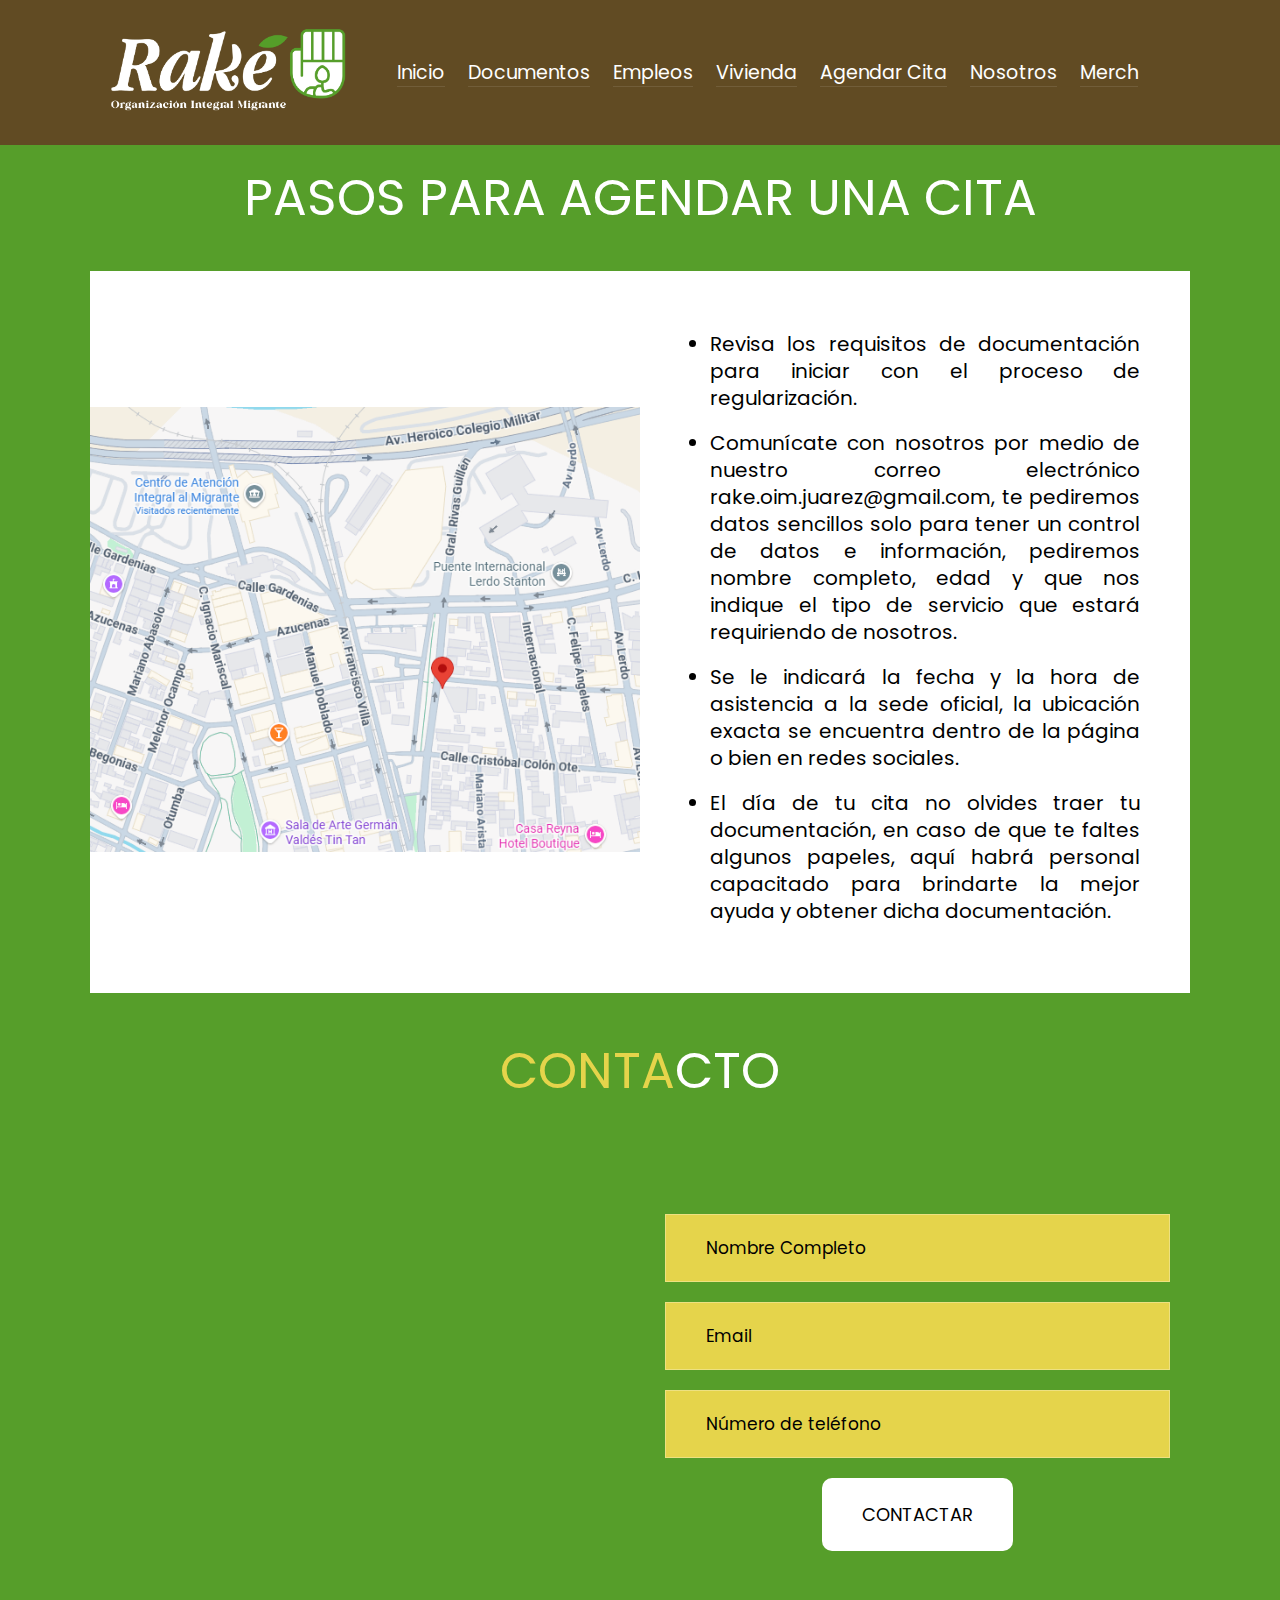
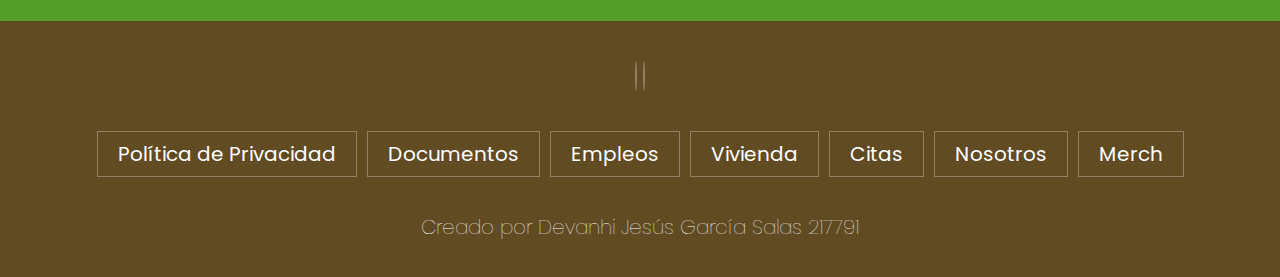
<file: citas.html>
<!doctype html>
<html lang="es">
<head>
<meta charset="utf-8">
<meta name="viewport" content="width=device-width,initial-scale=1">
<title>Política de Privacidad — Raké</title>
<link rel="stylesheet" href="styleCitas.css">
<link href="https://fonts.googleapis.com/css2?family=Open+Sans:ital,wght@0,300..800;1,300..800&family=Poppins:ital,wght@0,100;0,200;0,300;0,400;0,500;0,600;0,700;0,800;0,900;1,100;1,200;1,300;1,400;1,500;1,600;1,700;1,800;1,900&display=swap" rel="stylesheet">

</head>
<body>
    <header class="header">
        <a href="index.html" class="logo">
            <img src="Oficial.png" alt="">
        </a>

        <nav class="naveg">
            <a href="index.html">Inicio</a>
            <a href="doc.html">Documentos</a>
            <a href="emp.html">Empleos</a>
            <a href="viv.html">Vivienda</a>
            <a href="citas.html">Agendar Cita</a>
            <a href="nos.html">Nosotros</a>
            <a href="merch.html">Merch</a>
        </nav>

        <div class="icons">
            <div class="fas fa-search" id="search-btn"></div>
            <div class="fas fa-bars" id="menu-btn"></div>
        </div>

        <div class="search-form">
            <input type="search" id="search-box" placeholder="Buscar">
            <label for="search-box" class="fas fa-search"></label>
        </div>
    </header>

<section class="descrip" id="descrip">
        <h1 class="texto">Pasos para agendar una cita</h1>
        <div class="row">
            <div class="image">
                <img src="Ubi.png" alt="">
            </div>
            <div class="content">
                <ul>
                    <li>Revisa los requisitos de documentación para iniciar con el proceso de regularización.</li>
                    <li>Comunícate con nosotros por medio de nuestro correo electrónico rake.oim.juarez@gmail.com, te pediremos datos sencillos solo para tener un control de datos e información, pediremos nombre completo, edad y que nos indique el tipo de servicio que estará requiriendo de nosotros.</li>
                    <li>Se le indicará la fecha y la hora de asistencia a la sede oficial, la ubicación exacta se encuentra dentro de la página o bien en redes sociales.</li>
                    <li>El día de tu cita no olvides traer tu documentación, en caso de que te faltes algunos papeles, aquí habrá personal capacitado para brindarte la mejor ayuda y obtener dicha documentación.</li>
                </ul>
                
            </div>
        </div>
    </section>
<section class="contacto" id="contacto">
        <h1 class="texto"><span>Conta</span>cto</h1>
        <div class="row">
            <iframe class="mapa" src="https://www.google.com/maps/embed?pb=!4v1760378595188!6m8!1m7!1sXDO1nIAJUg7O3bIrb9N3_g!2m2!1d31.74462205081241!2d-106.4841395307592!3f87.15720769581924!4f7.92449274320289!5f0.7820865974627469" allowfullscreen="" loading="lazy" referrerpolicy="no-referrer-when-downgrade"></iframe>

            <form action="">
                <div class="inputBox">
                    <span class="fas fa-user"></span>
                    <input type="text" placeholder="Nombre Completo">
                </div>
                <div class="inputBox">
                    <span class="fas fa-envelope"></span>
                    <input type="email" placeholder="Email">
                </div>
                <div class="inputBox">
                    <span class="fas fa-phone"></span>
                    <input type="number" placeholder="Número de teléfono">
                </div>
                <button type="submit" value="contactar" class="btn">Contactar</button>
            </form>
        </div>
    </section>

    <section class="footer">
        <div class="share">
            <a href="#" class="fab fa-facebook-f"></a>
            <a href="#" class="fa fa-instagram"></a>
        </div>
        <div class="links">
            <a href="priv.html">Política de Privacidad</a>
            <a href="doc.html">Documentos</a>
            <a href="emp.html">Empleos</a>
            <a href="viv.html">Vivienda</a>
            <a href="citas.html">Citas</a>
            <a href="nos.html">Nosotros</a>
            <a href="merch.html">Merch</a>
        </div>
        <div class="credit">Creado por Devanhi Jesús García Salas 217791</div>
    </section>
<script src="Java.js"></script>
</body>
</html>
</file>
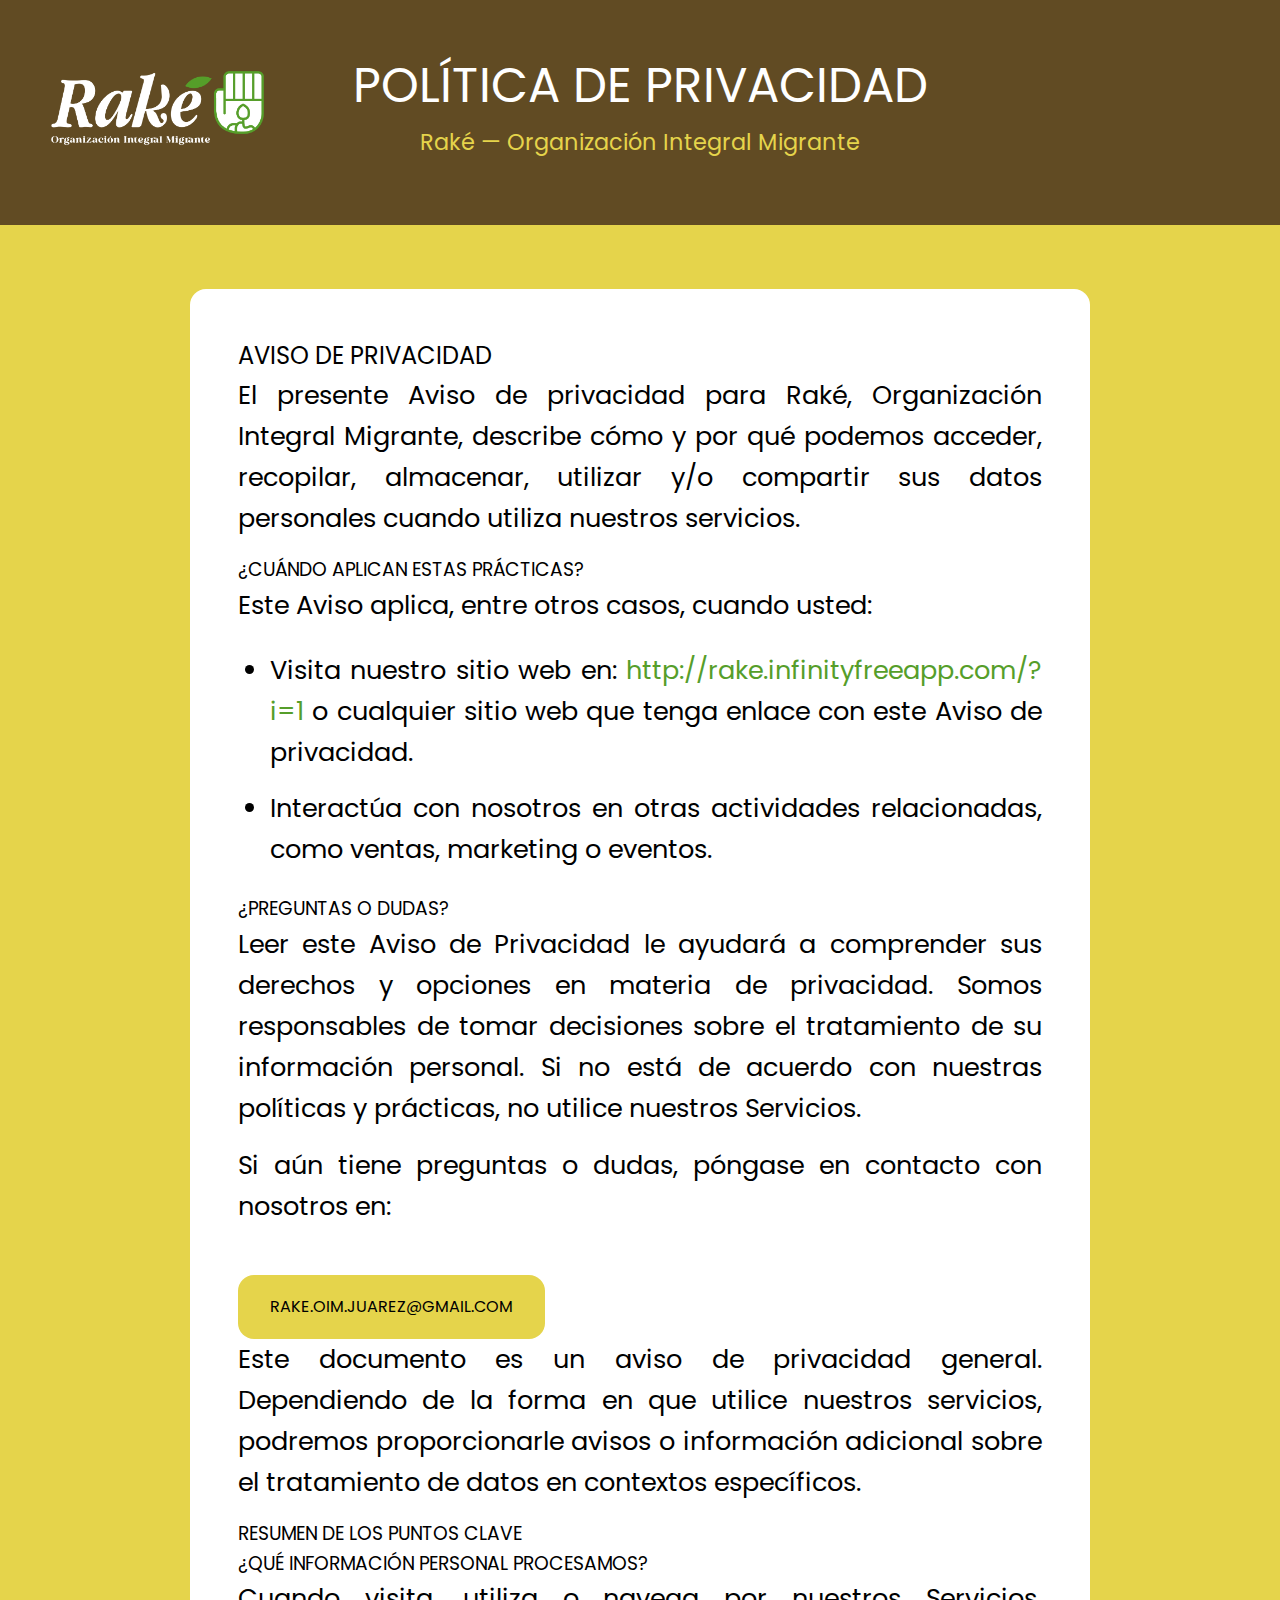
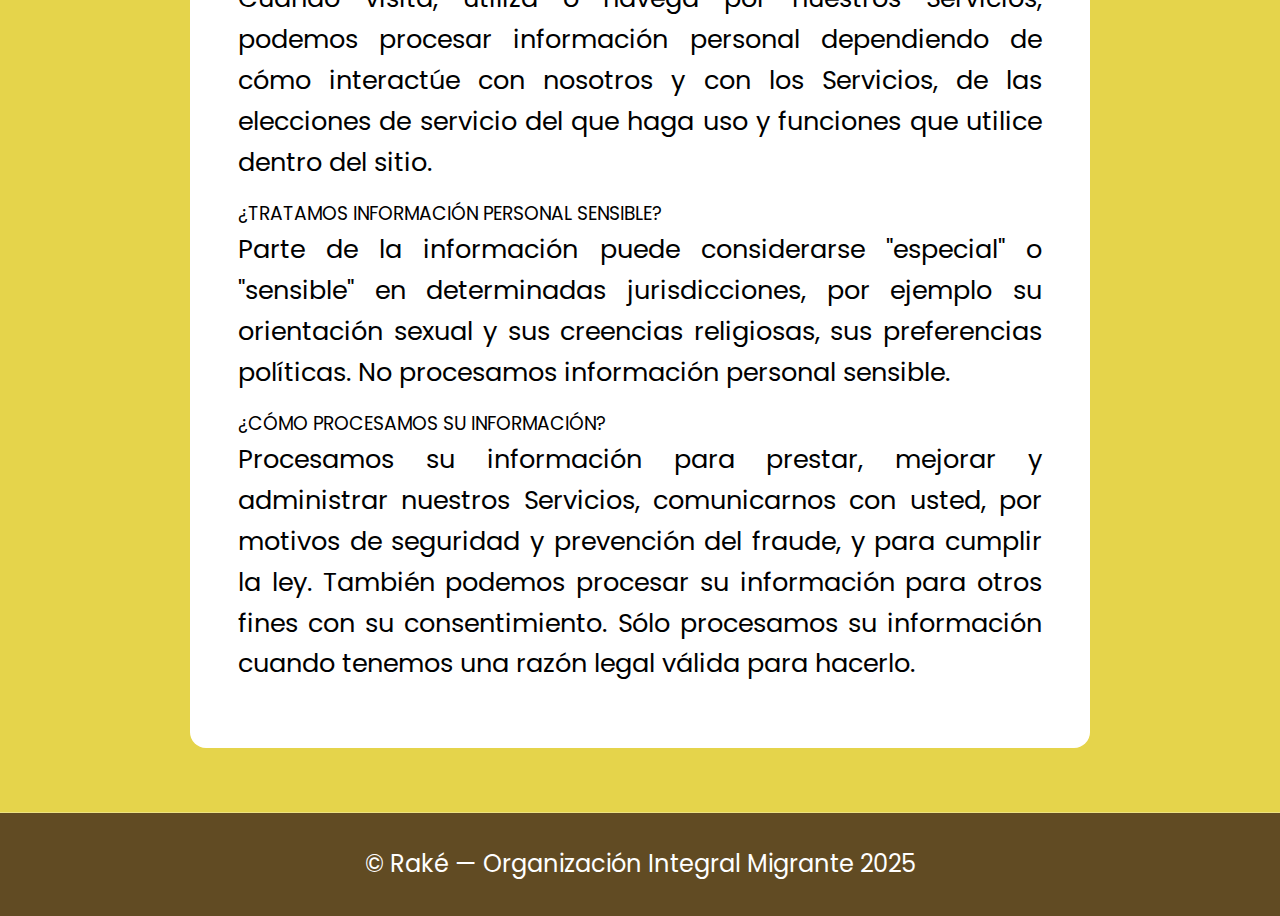
<file: priv.html>
<!doctype html>
<html lang="es">
<head>
<meta charset="utf-8">
<meta name="viewport" content="width=device-width,initial-scale=1">
<title>Política de Privacidad — Raké</title>
<link rel="stylesheet" href="stylePriv.css">
<link href="https://fonts.googleapis.com/css2?family=Open+Sans:ital,wght@0,300..800;1,300..800&family=Poppins:ital,wght@0,100;0,200;0,300;0,400;0,500;0,600;0,700;0,800;0,900;1,100;1,200;1,300;1,400;1,500;1,600;1,700;1,800;1,900&display=swap" rel="stylesheet">

</head>
<body>
<header>
    <a href="index.html" class="logo">
        <img src="Oficial.png" alt="">
    </a>
    <h1>Política de Privacidad</h1>
    <p>Raké — Organización Integral Migrante</p>
</header>

<main>
    <article>
    <h2>Aviso de Privacidad</h2>
    <p>El presente Aviso de privacidad para <strong>Raké, Organización Integral Migrante</strong>, describe cómo y por qué podemos acceder, recopilar, almacenar, utilizar y/o compartir sus datos personales cuando utiliza nuestros servicios.</p>

    <h3>¿Cuándo aplican estas prácticas?</h3>
    <p>Este Aviso aplica, entre otros casos, cuando usted:</p>
    <ul>
        <li>Visita nuestro sitio web en: <a href="http://rake.infinityfreeapp.com/?i=1" target="_blank" rel="noopener">http://rake.infinityfreeapp.com/?i=1</a> o cualquier sitio web que tenga enlace con este Aviso de privacidad.</li>
        <li>Interactúa con nosotros en otras actividades relacionadas, como ventas, marketing o eventos.</li>
    </ul>

    <h3>¿Preguntas o dudas?</h3>
    <p>Leer este Aviso de Privacidad le ayudará a comprender sus derechos y opciones en materia de privacidad. Somos responsables de tomar decisiones sobre el tratamiento de su información personal. Si no está de acuerdo con nuestras políticas y prácticas, no utilice nuestros Servicios.</p>

    <p>Si aún tiene preguntas o dudas, póngase en contacto con nosotros en:</p>
    <a href="mailto:rake.oim.juarez@gmail.com" class="btn">rake.oim.juarez@gmail.com</a>

    <p>Este documento es un aviso de privacidad general. Dependiendo de la forma en que utilice nuestros servicios, podremos proporcionarle avisos o información adicional sobre el tratamiento de datos en contextos específicos.</p>
    <h3>Resumen de los puntos clave</h3>
    <h3>¿Qué información personal procesamos?</h3> 
    <p>Cuando visita, utiliza o navega por nuestros Servicios, podemos procesar información personal dependiendo de cómo interactúe con nosotros y con los Servicios, de las elecciones de servicio del que haga uso y funciones que utilice dentro del sitio.</p>

    <h3>¿Tratamos información personal sensible?</h3> 
    <p>Parte de la información puede considerarse "especial" o "sensible" en determinadas jurisdicciones, por ejemplo su orientación sexual y sus creencias religiosas, sus preferencias políticas. No procesamos información personal sensible.</p>

    <h3>¿Cómo procesamos su información?</h3>
    <p>Procesamos su información para prestar, mejorar y administrar nuestros Servicios, comunicarnos con usted, por motivos de seguridad y prevención del fraude, y para cumplir la ley. También podemos procesar su información para otros fines con su consentimiento. Sólo procesamos su información cuando tenemos una razón legal válida para hacerlo.</p>
    </article>
</main>

<footer>
    © Raké — Organización Integral Migrante 2025
</footer>
</body>
</html>
</file>
<file: styleCitas.css>
@import url('https://fonts.googleapis.com/css2?family=Open+Sans:ital,wght@0,300..800;1,300..800&family=Poppins:ital,wght@0,100;0,200;0,300;0,400;0,500;0,600;0,700;0,800;0,900;1,100;1,200;1,300;1,400;1,500;1,600;1,700;1,800;1,900&display=swap');

:root{
    --main-color: #e5d44b;
    --black: #000000;
    --bg: #614b23;
    --body: #569e2a;
    --border:.1rem solid rgba(255,255,255,.3);
}
*{
    font-family:"Poppins", sans-serif;
    font-weight: 400;
    font-style: normal;
    margin:0; 
    padding:0;
    box-sizing: border-box;
    outline: none; 
    border: none;
    text-decoration: none;
}
html{
    font-size: 62.5%;
    overflow-x: hidden;
    scroll-padding-top: 9rem;
    scroll-behavior: smooth;
}
html::-webkit-scrollbar{
    width: .8rem;
}
html::-webkit-scrollbar-track{
    background: transparent;
}
html::-webkit-scrollbar-thumb{
    background: #fff;
    border-radius: 5rem;
}
body{
    background: var(--body);
    padding-top: 14rem;
}
.btn {
    display: inline-block;
    padding: 2.3rem 4rem;
    font-size: 1.8rem;
    text-transform: uppercase;
    background: #fff;
    color: #000; /* texto */
    border: none;
    border-radius: 1rem;
    cursor: pointer;
    transition: all 0.3s ease;
}
.btn:hover {
    background: #fff;
    color: var(--main-color);
}
section{
    padding: 2rem 7%;
}
.texto{
    text-align: center;
    color: #fff;
    text-transform: uppercase;
    padding-bottom: 3.5rem;
    font-size: 5rem;
}
.texto span{
    color: var(--main-color);
    text-transform: uppercase;
}
.header{
    background: var(--bg);
    display: flex;
    align-items: center;
    justify-content: space-between;
    padding:1.5rem 7%;
    border-bottom: var(--black);
    position:fixed;
    top: 0; left: 0; right: 0;
    z-index: 1000;
}
.header .logo img{
    height: 11rem;
    background-color: rgba(0, 0, 0, 0.5);
}
.header .naveg a{
    margin: 0 1rem;
    font-size: 1.9rem;
    color: #fff;
    border-bottom: 0.1rem solid rgba(255,255,255,.1);
    transition: background 0.3s;
} 
.header .naveg.active {
    left: 0;
    opacity: 1;
    transform: translateY(0);
    pointer-events: auto;
}
.header .naveg a:hover{
    color:var(--main-color);
    border-bottom: .1rem solid var(--main-color);
    padding-bottom: .5rem; 
}
.header .icons div{
    color: #fff;
    cursor: pointer;
    font-size: 2.5rem;
    margin-left: 2rem;
}
.header .icons div:hover{
    color:var(--main-color);
}
#menu-btn{
    display: inline-block;
}
.header .search-form{
    position: absolute;
    top: 115%; right: 7%;
    background: #fff;
    width: 50rem;
    height: 5rem;
    display: flex;
    align-items: center;
    transform:scaleY(0);
    transform-origin:top;
}
.header .search-form.active{
    transform:scaleY(1);
}
.header .search-form input{
    height: 100%;
    width: 100%;
    font-size: 1.6rem;
    color:var(--black);
    padding: 1rem;
    text-transform: none;
    border: #01840a;
}
.header .search-form label{
    cursor: pointer;
    font-size: 2.2rem;
    margin-right: 1.5rem;
    color:var(--black);
}
.header .search-form label{
    color:var(--main-color);
}
.header .naveg.active{
    left: 0;
}

.descrip .row{
    display: flex;
    align-items: center;
    background: var(--bg);
    flex-wrap: wrap;
}
.descrip .row .image{
    flex: 1 1 45rem;
}
.descrip .row .image img{
    width: 100%;
}
.descrip .row .content{
    flex:1 1 45rem;
    padding: 5rem;
}
.descrip .row .content h3{
    font-size: 3rem;
    color: #fff;
}
.descrip .row .content ul{
    font-size: 2rem;
    text-align: justify;
    color:#000000;
    padding-left: 2rem;
    margin-top: 1rem;
    line-height: 2.7rem;
}
.descrip .row .content ul li {
    margin-bottom: 1.8rem;
    text-align: justify;
    list-style: disc;
}


.descrip .row .content ul li a {
    color: #000;
    font-weight: 600;
    text-decoration: underline;
}

.descrip .row .content ul li a:hover {
    color: #fff;
}

@media (max-width:991px){
    #menu-btn{
    display: inline-block;
    }
    html{
        font-size: 55%;
    }
    .header .naveg{
        position: absolute;
        top: 100%; right: -100%;
        background: #fff;
        width: 30rem;
        height: calc(100vh - 9.5rem);
    }
    .header .naveg.active{
        left: 0;
    }
    .header .naveg a{
        color: var(--black);
        display: block;
        margin: 1.5rem;
        padding: .5rem;
        font-size: 2rem;
    }
    .header{
        padding: 1.5rem 2rem;
    }
    section{
    padding: 2rem;
    }
}
@media (max-width:768px){
    #menu-btn{
    display: inline-block;
    }
    .header .naveg{
        position: absolute;
        top:100%; 
        left: -100%;
        background: #fff;
        background: 30rem;
        height: calc(100vh - 9.5rem);
        display: block;
        transition: all 0.3s ease;
    }
    .header .naveg.active{
        left:0;
    }
    .header .naveg a{
        color:var(--black);
        display: block;
        margin: 1.5rem;
        padding:.5rem;
        font-size: 2rem;
    }
    .header .search-form{
        width: 90%;
        right: 2rem;
    }
    .home{
        background-position: left;
        justify-content: center;
        text-align: center;
    }
    .home .content h3{
        font-size: 4.5rem;
    }
    .home .content p{
        font-size: 1.5rem;
    }
}
@media (max-width:450px){
    html{
        font-size: 50%;
    }
    
}
.home{
    min-height: 100vh;
    display: flex;
    align-items: center;
    background:url(Post1.png) no-repeat;
    background-size: cover;
    background-position: center;
}
.home .content{
    max-width: 60rem;
    background-color: rgba(0, 0, 0, 0.5);
}
.home .content h3{
    font-size: 6rem;
    text-transform: uppercase;
    color: #fff;
}
.home .content p{
    font-size: 2rem;
    font-weight: lighter;
    line-height: 1.8;
    padding: 1rem 0;
    color: #eee;
}
.descrip .row{
    display: flex;
    align-items: center;
    background: white;
    flex-wrap: wrap;
}
.descrip .row .image{
    flex: 1 1 45rem;
}
.descrip .row .image img{
    width: 100%;
}
.descrip .row .content{
    flex:1 1 45rem;
    padding: 5rem;
}
.descrip .row .content h3{
    font-size: 3rem;
    color: #fff;
}
.descrip .row .content p{
    font-size: 2rem;
    text-align: justify;
    color:var(--bg);
    padding: 1rem 0;
    line-height: 1.8;
}
.contacto .row{
    display: flex;
    flex-wrap: wrap;
    gap: 1rem;
}
.contacto .row .mapa{
    flex: 1 1 45rem;
    width: 100%;
    object-fit: cover;
}
.contacto .row form{
    flex: 1 1 45rem;
    padding: 5rem 2rem;
    text-align: center;
}
.contacto .row form h3{
    text-transform: uppercase;
    font-size: 3.5rem;
    color: #fff;
}
.contacto .row form .inputBox{
    display: flex;
    align-items: center;
    margin-top: 2rem;
    margin-bottom: 2rem;
    background: var(--main-color);
    border:var(--border);
}
.contacto .row form .inputBox span{
    color: #fff;
    font-size: 2rem;
    padding-left: 2rem;
}
.contacto .row form .inputBox input{
    width: 100%;
    padding: 2rem;
    font-size: 1.7rem;
    color: #fff;
    text-transform: none;
    background: none;
}
.contacto .row form .inputBox input::placeholder {
    color: black; 
    opacity: 1;
}
.footer{
    background: var(--bg);
    text-align: center;
}
.footer .share{
    padding: 1rem 0;
}
.footer .share a{
    height: 5rem;
    width: 5rem;
    line-height: 5rem;
    font-size: 2rem;
    color: #fff;
    border: var(--border);
    margin: .3rem;
    border-radius: 50%;
}
.footer .share a:hover{
    background-color: var(--main-color);
}
.footer .links{
    display: flex;
    justify-content: center;
    flex-wrap: wrap;
    padding: 2rem 0;
    gap: 1rem;
}
.footer .links a{
    padding: .7rem 2rem;
    color: #fff;
    border: var(--border);
    font-size: 2rem;
}
.footer .links a:hover{
    background: var(--main-color);
}
.footer .credit{
    font-size: 2rem;
    color: #fff;
    font-weight: lighter;
    padding: 1.5rem;
}
</file>
<file: stylePriv.css>
:root{
    --main-color: #e5d44b;
    --black: #000000;
    --bg: #614b23;
    --body: #569e2a;
    --border:.1rem solid rgba(255,255,255,.3);
}

*{
    font-family: "Poppins", sans-serif;
    font-weight: 400;
    margin:0; padding:0;
    box-sizing:border-box;
    text-decoration:none;
}

body{
    background: var(--body);
    color:var(--black);
    line-height:1.6;
}
header {
    background: var(--bg);
    color: #fff;
    text-align: center;
    padding: 3rem 2rem;
    position: relative;
}
header h1{
    font-size:3rem;
    text-transform:uppercase;
}
header p{
    font-size:1.4rem;
    color:var(--main-color);
}

header .logo {
    position: absolute;
    top: 50%;
    left: 2rem;
    transform: translateY(-50%);
}

header .logo img {
    height: 100px;
    width: auto;
    object-fit: contain;
    transition: transform 0.3s ease;
}
main{
    padding:4rem 7%;
    background: var(--main-color);
    border-bottom: var(--border);
}
article{
    background: #fff;
    padding:3rem;
    border-radius:1rem;
    max-width:900px;
    margin:auto;
    text-align: justify;
}
h2, h3{
    color:var(--black);
    text-transform:uppercase;
}
p, li{
    font-size:1.6rem;
    color:var(--black);
    margin-bottom:1rem;
}
ul{
    margin:1.5rem 0 1.5rem 2rem;
}
a{
    color:var(--body);
}
.btn{
    display:inline-block;
    padding:1.2rem 2rem;
    background:var(--main-color);
    color:#000;
    border-radius:1rem;
    text-transform:uppercase;
    margin-top:2rem;
    transition:.3s;
}
.btn:hover{
    background:#c38d1b;
    color: #fff;
}

footer{
    background: var(--bg);
    text-align:center;
    padding:2rem;
    color:#fff;
    font-size:1.5rem;
}
</file>
